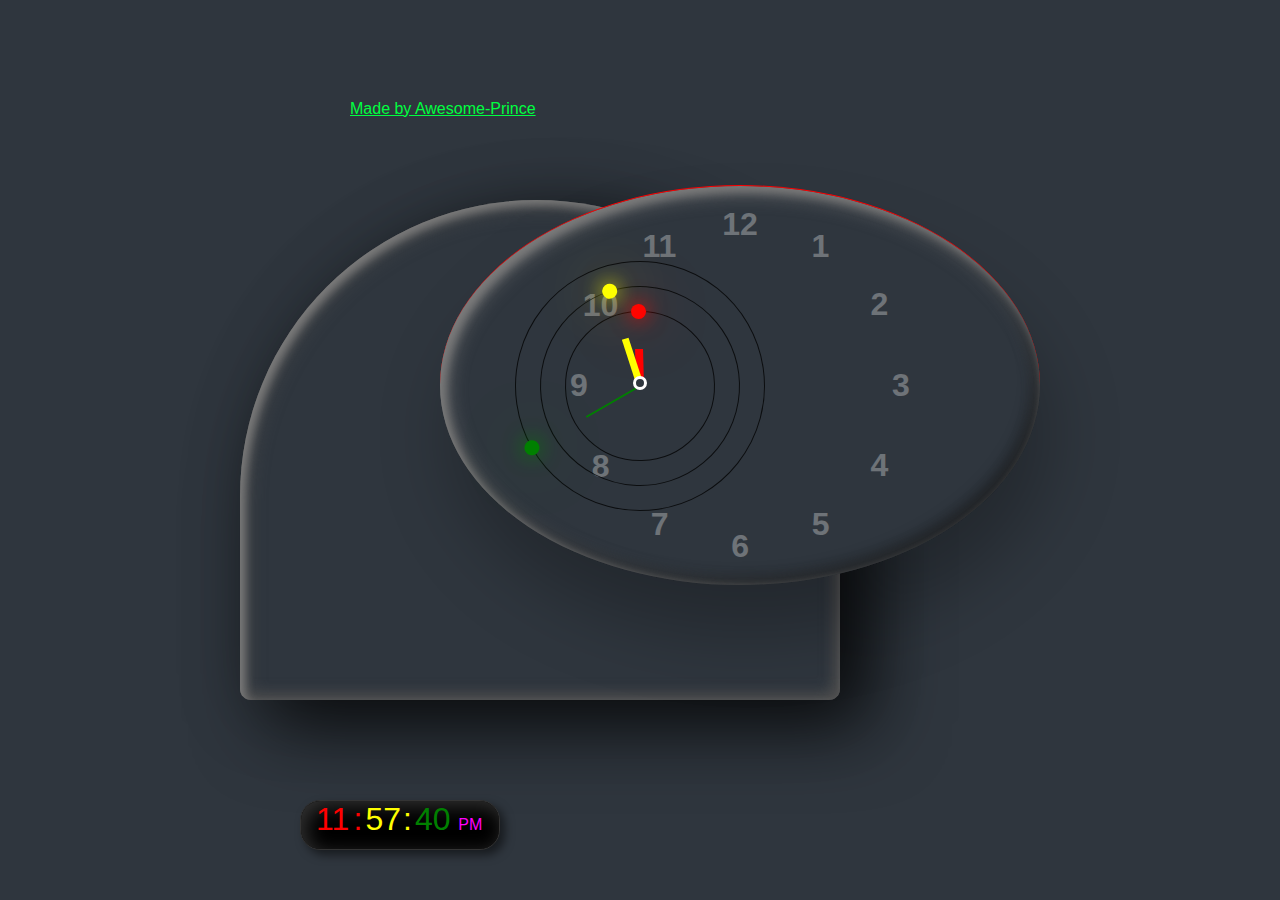
<file: index.html>
<!DOCTYPE html>
<html lang="en">

<head>
  <meta charset="UTF-8">
  <meta name="viewport" content="width=device-width, initial-scale=1.0">
  <meta http-equiv="X-UA-Compatible" content="ie=edge">
  <title>Game</title>
  <link rel="stylesheet" href="style.css">
</head>

<body>
  <div class="container">

  </div>
  <div class="clock">
    <div class="circle" id="sc" style="--clr:green" ;><i></i></div>
    <div class="circle circle2" id="mn" style="--clr:yellow" ;><i></i></div>
    <div class="circle circle3" id="hr" style="--clr:red" ;><i></i></div>

    <span style="--i:1;"><b>1</b></span>
    <span style="--i:2;"><b>2</b></span>
    <span style="--i:3;"><b>3</b></span>
    <span style="--i:4;"><b>4</b></span>
    <span style="--i:5;"><b>5</b></span>
    <span style="--i:6;"><b>6</b></span>
    <span style="--i:7;"><b>7</b></span>
    <span style="--i:8;"><b>8</b></span>
    <span style="--i:9;"><b>9</b></span>
    <span style="--i:10;"><b>10</b></span>
    <span style="--i:11;"><b>11</b></span>
    <span style="--i:12;"><b>12</b></span>
  </div>

  <!-- Digital clock -->
  <div id="time">
    <div id="hour" style="--clr:red" ;>00</div>
    <div id="minutes" style="--clr:yellow" ;>00</div>
    <div id="seconds" style="--clr:green" ;>00</div>
    <div id="ampm">Am</div>
  </div>
  </div>
  <a href="prince: https://github.com/Awesome-Prince">Made by Awesome-Prince</a>
</body>
<script src="main.js"></script>

</html>
</file>
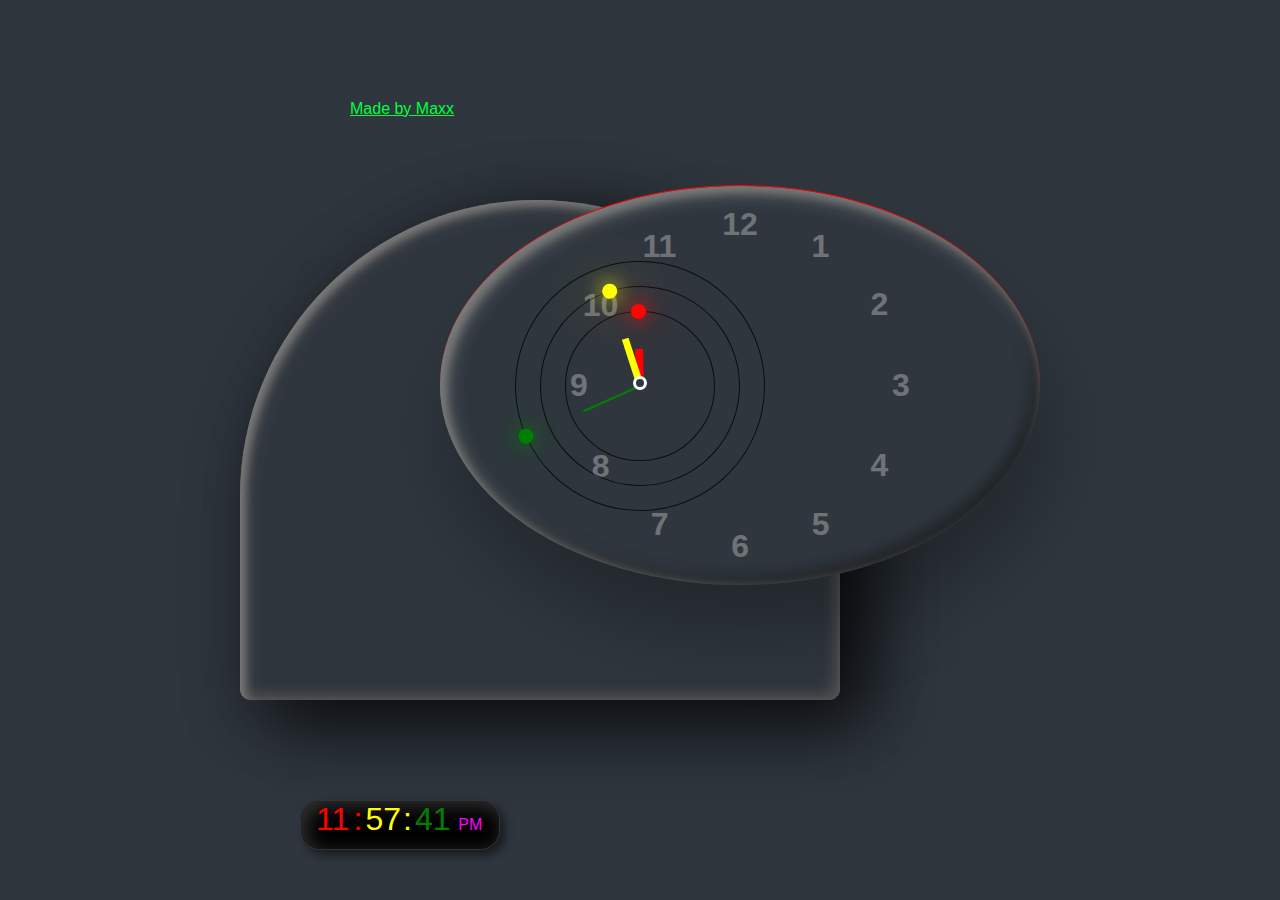
<file: index (2).html>
<!DOCTYPE html>
<html lang="en">

<head>
  <meta charset="UTF-8">
  <meta name="viewport" content="width=device-width, initial-scale=1.0">
  <meta http-equiv="X-UA-Compatible" content="ie=edge">
  <title>Game</title>
  <link rel="stylesheet" href="style.css">
</head>

<body>
  <div class="container">

  </div>
  <div class="clock">
    <div class="circle" id="sc" style="--clr:green" ;><i></i></div>
    <div class="circle circle2" id="mn" style="--clr:yellow" ;><i></i></div>
    <div class="circle circle3" id="hr" style="--clr:red" ;><i></i></div>

    <span style="--i:1;"><b>1</b></span>
    <span style="--i:2;"><b>2</b></span>
    <span style="--i:3;"><b>3</b></span>
    <span style="--i:4;"><b>4</b></span>
    <span style="--i:5;"><b>5</b></span>
    <span style="--i:6;"><b>6</b></span>
    <span style="--i:7;"><b>7</b></span>
    <span style="--i:8;"><b>8</b></span>
    <span style="--i:9;"><b>9</b></span>
    <span style="--i:10;"><b>10</b></span>
    <span style="--i:11;"><b>11</b></span>
    <span style="--i:12;"><b>12</b></span>
  </div>

  <!-- Digital clock -->
  <div id="time">
    <div id="hour" style="--clr:red" ;>00</div>
    <div id="minutes" style="--clr:yellow" ;>00</div>
    <div id="seconds" style="--clr:green" ;>00</div>
    <div id="ampm">Am</div>
  </div>
  </div>
  <a href="mailto: markmusyimi96@gmail.com">Made by Maxx</a>
</body>
<script src="main.js"></script>

</html>
</file>
<file: style.css>
* {
  margin: 0;
  padding: 0;
  box-sizing: border-box;
  font-family: 'Poppins', sans-serif;
}

body {
  display: flex;
  justify-content: center;
  align-items: center;
  min-height: 100vh;
  background: #2f363e;
}

.container {
  position: relative;
  left: 200px;
  background: #2f363e;
  height: 500px;
  width: 600px;
  box-shadow: 30px 25px 75px rgba(0, 0, 0, 0.75),
    10px 10px 70px rgba(0, 0, 0, 0.25),
    inset 5px 5px 10px rgba(123, 123, 123, 1),
    inset 5px 5px 20px rgba(81, 81, 81, 1),
    inset -5px -5px 15px rgba(81, 81, 81, 1);
  border-top-left-radius: 800px;
  border-top-right-radius: 820px;
  border-bottom-left-radius: 30px;
  border-bottom-right-radius: 30px;
  display: flex;
  align-items: center;
  justify-content: center;
  flex-direction: column;
}

.clock {
  position: relative;
  right: 200px;
  width: 600px;
  bottom: 50px;
  height: 400px;
  background: #2f363e;
  border-top: 1px solid red;
  border-radius: 50%;
  box-shadow: 10px 50px 70px rgba(0, 0, 0, 0.25),
    inset 5px 5px 10px rgba(123, 123, 123, 1),
    inset 5px 5px 20px rgba(123, 123, 123, 1),
    inset -5px -5px 15px rgba(0, 0, 0, 0.75);
  margin-bottom: 30px;
  display: flex;
  justify-content: center;
  align-items: center;
}

.clock::before {
  content: '';
  position: absolute;
  top: 190px;
  left: 193px;
  width: 8px;
  height: 8px;
  border-radius: 50%;
  background: #2f363e;
  border: 3px solid white;
  z-index: 100000;
}

.clock span {
  position: absolute;
  inset: 20px;
  color: white;
  text-align: center;
  transform: rotate(calc(30deg * var(--i)))
}

.clock span b {
  opacity: 0.3;
  font-size: 2em;
  font-weight: 800px;
  transform: rotate(calc(-30deg * var(--i)));
  display: inline-block;
}

.circle {
  position: absolute;
  width: 250px;
  height: 250px;
  left: 75px;
  top: 75px;
  border: 1px solid rgba(0, 0, 0, 0.76);
  border-radius: 50%;
  display: flex;
  color: rgba(66, 148, 121, 1);
  justify-content: center;
  align-items: flex-start;
  z-index: 10;
}

.circle i {
  position: absolute;
  width: 8px;
  height: 50%;
  background: var(--clr);
  transform-origin: bottom;
  transform: scaleY(0.5);
}

.circle:nth-child(1) i {
  width: 2px;
}

.circle:nth-child(2) i {
  width: 7px;
}

.circle2 {
  position: absolute;
  left: 100px;
  top: 100px;
  width: 200px;
  height: 200px;
  z-index: 9;

}

.circle3 {
  left: 125px;
  top: 125px;
  width: 150px;
  height: 150px;
  z-index: 8;

}

.circle::before {
  content: '';
  position: absolute;
  top: -8.5px;
  width: 15px;
  height: 15px;
  background: var(--clr);
  border-radius: 50%;
  box-shadow: 0 0 20px var(--clr),
    0 0 60px var(--clr);
}

/*Digital clock style */
#time {
  display: flex;
  position: absolute;
  inset: 20px;
  left: 300px;
  top: 800px;
  font-size: 2em;
  font-family: 'Pristina';
  font-weight: 100px;
  border: 1px solid rgba(52, 52, 52, 1);
  width: 200px;
  height: 50px;
  background: black;
  border-radius: 20px;
  box-shadow: 5px 5px 10px rgba(0, 0, 0, 0.5),
    inset 5px 5px 20px rgba(255, 255, 255, 0.2),
    inset -5px -5px 10px rgba(0, 0, 0, 0.75);
  color: red;
}

#time div {
  position: relative;
  width: 60px;
  left: 15px;
  display: flex;
  text-align: center;
  font-weight: 400px;
  color: var(--clr);
}

#time div:nth-child(1)::after,
#time div:nth-child(2)::after {
  content: ':';
  position: absolute;
  right: 3px;
}

#time div:last-child {
  font-size: 0.5em;
  justify-content: center;
  position: relative;
  left: -4px;
  align-items: center;
  color: fuchsia;
}

#time div:nth-child(2)::after {
  animation: animate 1s steps(1) infinite;
}

@keyframes animate {
  0% {
    opacity: 1;
    color: red;
  }

  50% {
    opacity: 0;
    color: blue;
  }

  100% {
    color: antiquewhite;
  }
}

a {
  position: absolute;
  right: 100px;
  bottom: 700px;
  left: 350px;
  top: 100px;
  color: rgba(0, 255, 64, 1);
}
</file>
